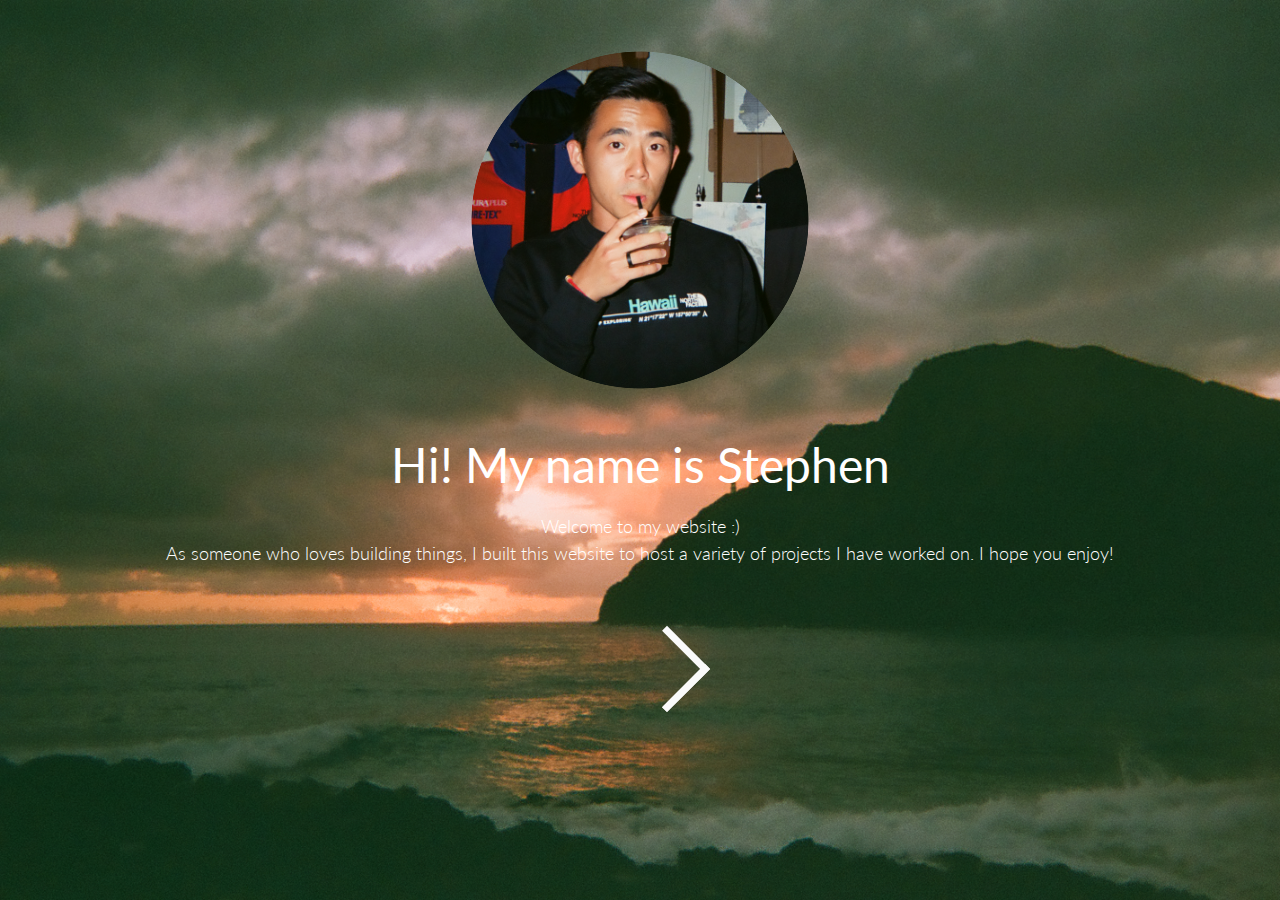
<file: index.html>
<!DOCTYPE html>
<html>
<head>
	<title>Welcome!</title>
	<meta name="viewport" content="width=device-width, initial-scale=1.0">
	<link rel="stylesheet" type="text/css" href="css/style.css">
	<link href="https://fonts.googleapis.com/css2?family=Lato:ital,wght@0,100;0,300;0,400;1,300&display=swap" rel="stylesheet">
</head>

<body class = "body">
	<div class="container">
		<img src="images/profile.png" alt="" class="profile-pic">
		<h1>Hi! My name is Stephen</h1>
		<p>Welcome to my website :) <br>
			As someone who loves building things, I built this website to host a variety of projects I have worked on.
			I hope you enjoy!
		</p>
		<!-- <a href="homepage.html"></a> -->
	</div>
	<div class="landing-div">
		<a href="homepage.html">
			<div class="landing-arrow" >
			</div>
		</a>
	</div>
</body>
</html>
</file>
<file: css/style.css>
body {
	margin: 0;
	padding: 0;
	background-image: url('/images/background.jpg');
	background-repeat: no-repeat;
	background-size: cover;
	background-attachment: fixed;
}

header {
	background-color: #333;
	color: #fff;
	display: flex;
	justify-content: space-between;
	align-items: center;
	padding: 10px;
}

nav ul {
	list-style-type: none;
	display: flex;
}

nav li {
	margin: 0 10px;
}

nav a {
	color: #fff;
	text-decoration: none;
}

main {
	max-width: 800px;
	margin: 0 auto;
	padding: 20px;
}

section {
	margin: 40px 0;
}

h2 {
	margin-top: 0;
}

h1 {
	color: #FFFFFF;
	font-size: 48px;
	margin-bottom: 20px;
	font-weight: lighter;
}

p {
	color: #FFFFFF;
	font-size: 18px;
	line-height: 1.5;
	margin-bottom: 30px;
}

ul {
	list-style-type: none;
	padding: 0;
	margin: 0;
}

li {
	margin-bottom: 20px;
}

button {
	background-color: #333;
	color: #fff;
	padding: 10px 20px;
	border: none;
	border-radius: 5px;
	cursor: pointer;
}

footer {
	background-color: #333;
	color: #fff;
	text-align: center;
	padding: 10px;
}

.container {
	width: auto;
	margin: auto;
	padding: 40px;
	text-align: center;
}

.profile-pic {
	max-width: 50vw;
	height: auto;
	align-content: center;
}

.container h1 {
	font-family: 'Lato', sans-serif;
  font-weight: 400;
	font-size: 48px;
	color: #FFFFFF
}

.container p {
	font-family: 'Lato', sans-serif;
  font-weight: 300;
	font-size: 18px;
	color: #FFFFFF
}

.body {
	background-image: url('/images/background.jpg');
	background-repeat: no-repeat;
	background-size: cover;
	/* background-attachment: fixed; */
}

.landing-div {
	position: relative;
	height: auto;
	align-content: center;

}

div.landing-arrow {
	width: 6vmin;
	height: 6vmin;
	box-sizing: border-box;
	position: absolute;
	left: 50%;
	top: 50%;
	transform: rotate(45deg);

	&::before {
		content: '';
		width: 100%;
		height: 100%;
		border-width: .8vmin .8vmin 0 0;
		border-style: solid;
		border-color: #fafafa;
		transition: .2s ease;
		display: block;
		transform-origin: 100% 0;
	}


	&:after {
		content: '';
		float: left;
		position: relative;
		top: -100%;
		width: 100%;
		height: 100%;
		border-width: 0 .8vmin 0 0;
		border-style: solid;
		border-color: #fafafa;
		transform-origin: 100% 0;
		transition:.2s ease;
	}

	&:hover::after {
		transform: rotate(45deg);
		border-color: orange;
		height: 120%;
	}
	&:hover::before {
		border-color: orange;
		transform: scale(.8);

	}

}
</file>
